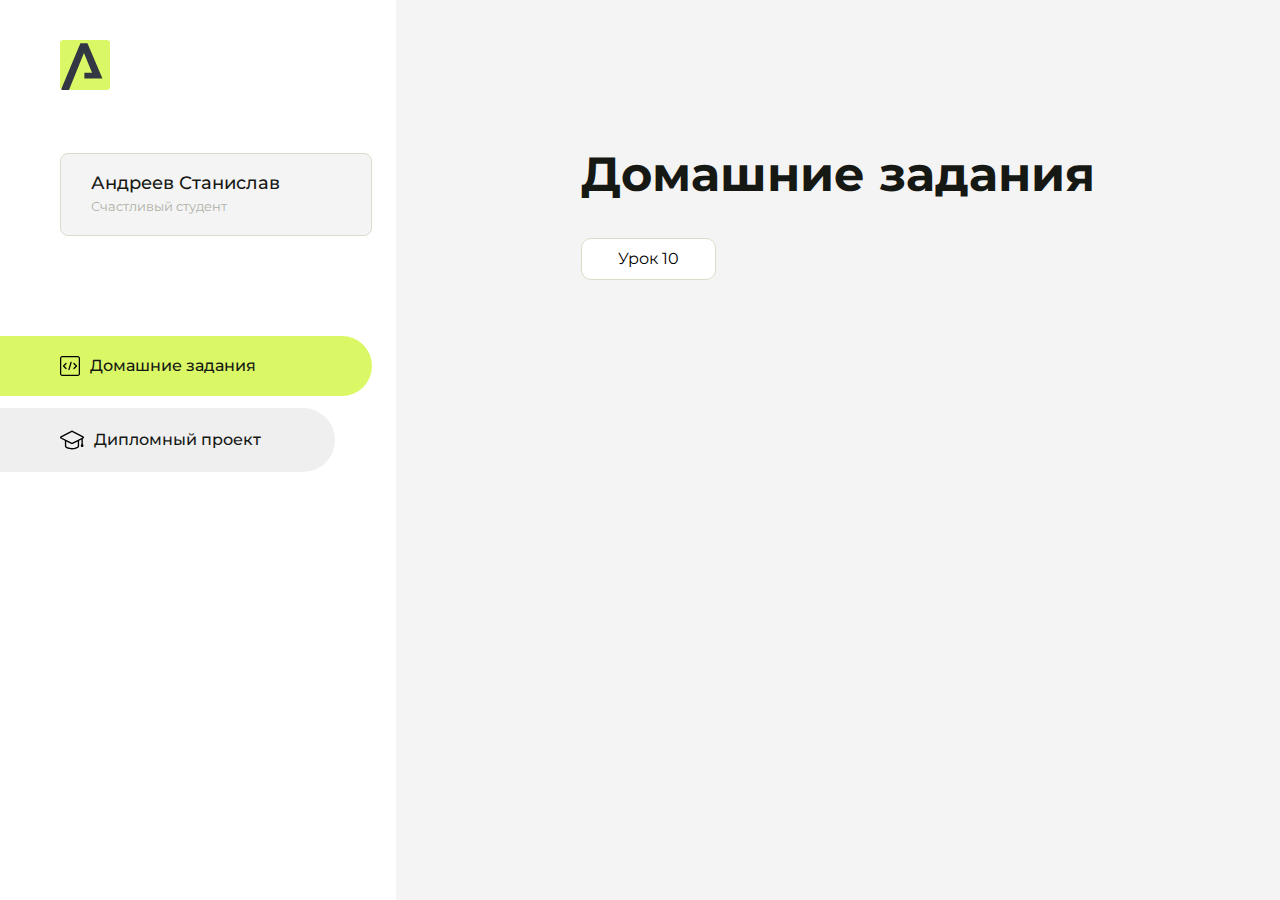
<file: index.html>
<!DOCTYPE html>
<html lang="en">
<head>
    <meta charset="UTF-8">
    <meta name="viewport" content="width=device-width, initial-scale=1.0">
    <title>Домашняя работа</title>
    <link rel="shortcut icon" href="src/logo.ico" type="image/x-icon">
    <link rel="preconnect" href="https://fonts.googleapis.com">
    <link rel="preconnect" href="https://fonts.gstatic.com" crossorigin>
    <link href="https://fonts.googleapis.com/css2?family=Montserrat:wght@400;500;700&family=Rubik:wght@500&display=swap"
          rel="stylesheet">
    <link rel="stylesheet" href="src/style.css">
</head>
<body id="body">
<div class="overlay" id="overlay"></div>
<div class="layout">
    <div class="burger" id="burger">
        <svg viewBox="0 0 24 24" fill="none" xmlns="http://www.w3.org/2000/svg">
            <g id="SVGRepo_bgCarrier" stroke-width="0"></g>
            <g id="SVGRepo_tracerCarrier" stroke-linecap="round" stroke-linejoin="round"></g>
            <g id="SVGRepo_iconCarrier">
                <path d="M4 18L20 18" stroke="#DAF765" stroke-width="2" stroke-linecap="round"></path>
                <path d="M4 12L20 12" stroke="#DAF765" stroke-width="2" stroke-linecap="round"></path>
                <path d="M4 6L20 6" stroke="#DAF765" stroke-width="2" stroke-linecap="round"></path>
            </g>
        </svg>
    </div>
    <aside class="sidebar" id="sidebar">
        <div class="sidebar__inner">
            <div class="logo">
                <svg width="50" height="50" viewBox="0 0 50 50" fill="none" xmlns="http://www.w3.org/2000/svg">
                    <g clip-path="url(#clip0_513_74730)">
                        <path d="M46.17 -0.257004H3.83C1.57281 -0.257004 -0.257 1.57281 -0.257 3.83V46.17C-0.257 48.4272 1.57281 50.257 3.83 50.257H46.17C48.4272 50.257 50.257 48.4272 50.257 46.17V3.83C50.257 1.57281 48.4272 -0.257004 46.17 -0.257004Z"
                              fill="#DAF765"/>
                        <path d="M24.375 38.4H42.461L27.441 3.1585H20.4355C20.4355 3.1585 6.7895 35.881 1.1945 49.294C2.015 50.0275 3.0945 50.257 3.6945 50.257H8.8445L23.954 13.07L32.0465 32.8285H24.375V38.4Z"
                              fill="#323843"/>
                    </g>
                    <defs>
                        <clipPath id="clip0_513_74730">
                            <rect width="50" height="50" fill="white"/>
                        </clipPath>
                    </defs>
                </svg>
            </div>
            <div class="sidebar__user">
                <div class="sidebar__name">Андреев Станислав</div>
                <div class="sidebar__text">Счастливый студент</div>
            </div>
            <div class="sidebar__tabs">
                <div class="sidebar__item">
                    <button class="sidebar__button active" id="tasks">
                        <svg xmlns="http://www.w3.org/2000/svg" width="20" height="20" viewBox="0 0 20 20" fill="none">
                            <g clip-path="url(#clip0_704_74543)">
                                <path d="M17.7083 20H2.29167C1.0275 20 0 18.9725 0 17.7083V2.29167C0 1.0275 1.0275 0 2.29167 0H17.7083C18.9725 0 20 1.0275 20 2.29167V17.7083C20 18.9725 18.9725 20 17.7083 20ZM2.29167 1.25C1.7175 1.25 1.25 1.7175 1.25 2.29167V17.7083C1.25 18.2825 1.7175 18.75 2.29167 18.75H17.7083C18.2825 18.75 18.75 18.2825 18.75 17.7083V2.29167C18.75 1.7175 18.2825 1.25 17.7083 1.25H2.29167Z"
                                      fill="black"/>
                                <path d="M6.04167 13.125C5.88167 13.125 5.72167 13.0642 5.6 12.9417L3.1 10.4417C2.85583 10.1975 2.85583 9.80167 3.1 9.5575L5.6 7.0575C5.84417 6.81333 6.24 6.81333 6.48417 7.0575C6.72833 7.30167 6.72833 7.6975 6.48417 7.94167L4.42583 10L6.48417 12.0583C6.72833 12.3025 6.72833 12.6983 6.48417 12.9425C6.36167 13.0642 6.20167 13.125 6.04167 13.125Z"
                                      fill="black"/>
                                <path d="M8.95833 14.1667C8.9 14.1667 8.84 14.1583 8.78167 14.1417C8.45083 14.0442 8.26083 13.6967 8.35833 13.3658L10.4417 6.28251C10.5392 5.95084 10.8892 5.76417 11.2175 5.85917C11.5483 5.95667 11.7383 6.30417 11.6408 6.63501L9.5575 13.7183C9.47833 13.9908 9.22833 14.1667 8.95833 14.1667Z"
                                      fill="black"/>
                                <path d="M13.9583 13.125C13.7983 13.125 13.6383 13.0642 13.5167 12.9417C13.2725 12.6975 13.2725 12.3017 13.5167 12.0575L15.575 9.99916L13.5167 7.94083C13.2725 7.69666 13.2725 7.30083 13.5167 7.05666C13.7608 6.81249 14.1567 6.81249 14.4008 7.05666L16.9008 9.55666C17.145 9.80083 17.145 10.1967 16.9008 10.4408L14.4008 12.9408C14.2783 13.0642 14.1183 13.125 13.9583 13.125Z"
                                      fill="black"/>
                            </g>
                            <defs>
                                <clipPath id="clip0_704_74543">
                                    <rect width="20" height="20" fill="white"/>
                                </clipPath>
                            </defs>
                        </svg>
                        <span>Домашние задания</span></button>
                </div>
                <div class="sidebar__item">
                    <button class="sidebar__button" id="diplom">
                        <svg xmlns="http://www.w3.org/2000/svg" width="24" height="24" viewBox="0 0 24 24" fill="none">
                            <g clip-path="url(#clip0_704_74553)">
                                <path d="M23.2628 10.5971C23.7176 10.365 24 9.90375 24 9.39337C24 8.883 23.7176 8.42175 23.2628 8.18962L12.6135 2.75362C12.2291 2.55824 11.7705 2.55787 11.3854 2.75399L0.736875 8.19C0.282375 8.42175 0 8.883 0 9.39337C0 9.90375 0.282375 10.365 0.736875 10.5971L4.89038 12.7177V18.2074C4.89038 19.8154 8.412 21.393 12 21.393C15.5884 21.393 19.1096 19.815 19.1096 18.2074V12.7174L21.4609 11.517V15.8017L20.901 17.2305C20.7409 17.6389 20.7934 18.0994 21.0405 18.4616C21.2876 18.8246 21.6979 19.041 22.1366 19.041C22.5754 19.041 22.9852 18.8246 23.2324 18.462C23.4795 18.099 23.532 17.6385 23.3719 17.2301L22.8124 15.8021V10.827L23.2628 10.5971ZM17.7623 18.1721C17.6198 18.6375 15.3491 20.0419 12 20.0419C8.65088 20.0419 6.38025 18.6375 6.2415 18.2074V12.3037L6.23887 12.3019C6.23812 12.057 6.1065 11.8207 5.87325 11.7019L1.3515 9.39337L12 3.95737L22.6489 9.39337L12 14.8294L5.87325 11.7019C5.54063 11.5331 4.6695 11.6674 4.5 12C4.33012 12.3322 4.55813 12.5479 4.89038 12.7177L11.3857 16.0331C11.5781 16.1314 11.7889 16.1805 12 16.1805C12.2107 16.1805 12.4222 16.1314 12.6146 16.0331L17.7593 13.407L17.7623 18.1721Z"
                                      fill="black"/>
                            </g>
                            <defs>
                                <clipPath id="clip0_704_74553">
                                    <rect width="24" height="24" fill="white"/>
                                </clipPath>
                            </defs>
                        </svg>
                        <span>Дипломный проект</span></button>
                </div>
            </div>
        </div>

    </aside>
    <div class="content">
        <div class="container">
            <div class="content__block" id="tasksBlock">
                <div class="content__title">Домашние задания</div>
                <ul class="content__list">
                   <!--  <li class="content__list-item">
                        <a href="New World/index.html">Урок 1</a>
                    </li>
                     <li class="content__list-item">
                        <a href="lesson-10/index.html">Урок 10</a>
                    </li>
                    <li class="content__list-item">
                        <a href="lesson-15/index.html">Урок 15</a>
                    </li>
                    <li class="content__list-item">
                        <a href="lesson-23/index.html">Урок 23</a>
                    </li>
                      <li class="content__list-item">
                        <a href="lesson-35/index.html">Урок 35</a>
                    </li>
                     <li class="content__list-item">
                        <a href="lesson-45/index.html">Урок 45</a>
                    </li>
                     <li class="content__list-item">
                        <a href="lesson-50/index.html">Урок 50</a>
                    </li> -->
                    <li class="content__list-item">
                        <a href="Practik-10/index.html">Урок 10</a>
                    </li>
                </ul>
            </div>
            <div class="content__block hidden" id="diplomBlock">
                <div class="content__title">Дипломный проект</div>
                <div class="content__list-diplom">
                    <a href="ПАПКА-С-НОМЕРОМ-УРОКА">Ссылка на ДЗ</a>
                </div>
                <div class="content__decor">
                    <div class="content__decor-text">Давай проверим, чему ты научился!</div>
                    <div class="content__decor-img">
                        <img src="src/decor.png" alt="decor">
                    </div>
                </div>
            </div>
        </div>
    </div>
</div>
<script src="src/index.js"></script>
</body>
</html>
</file>
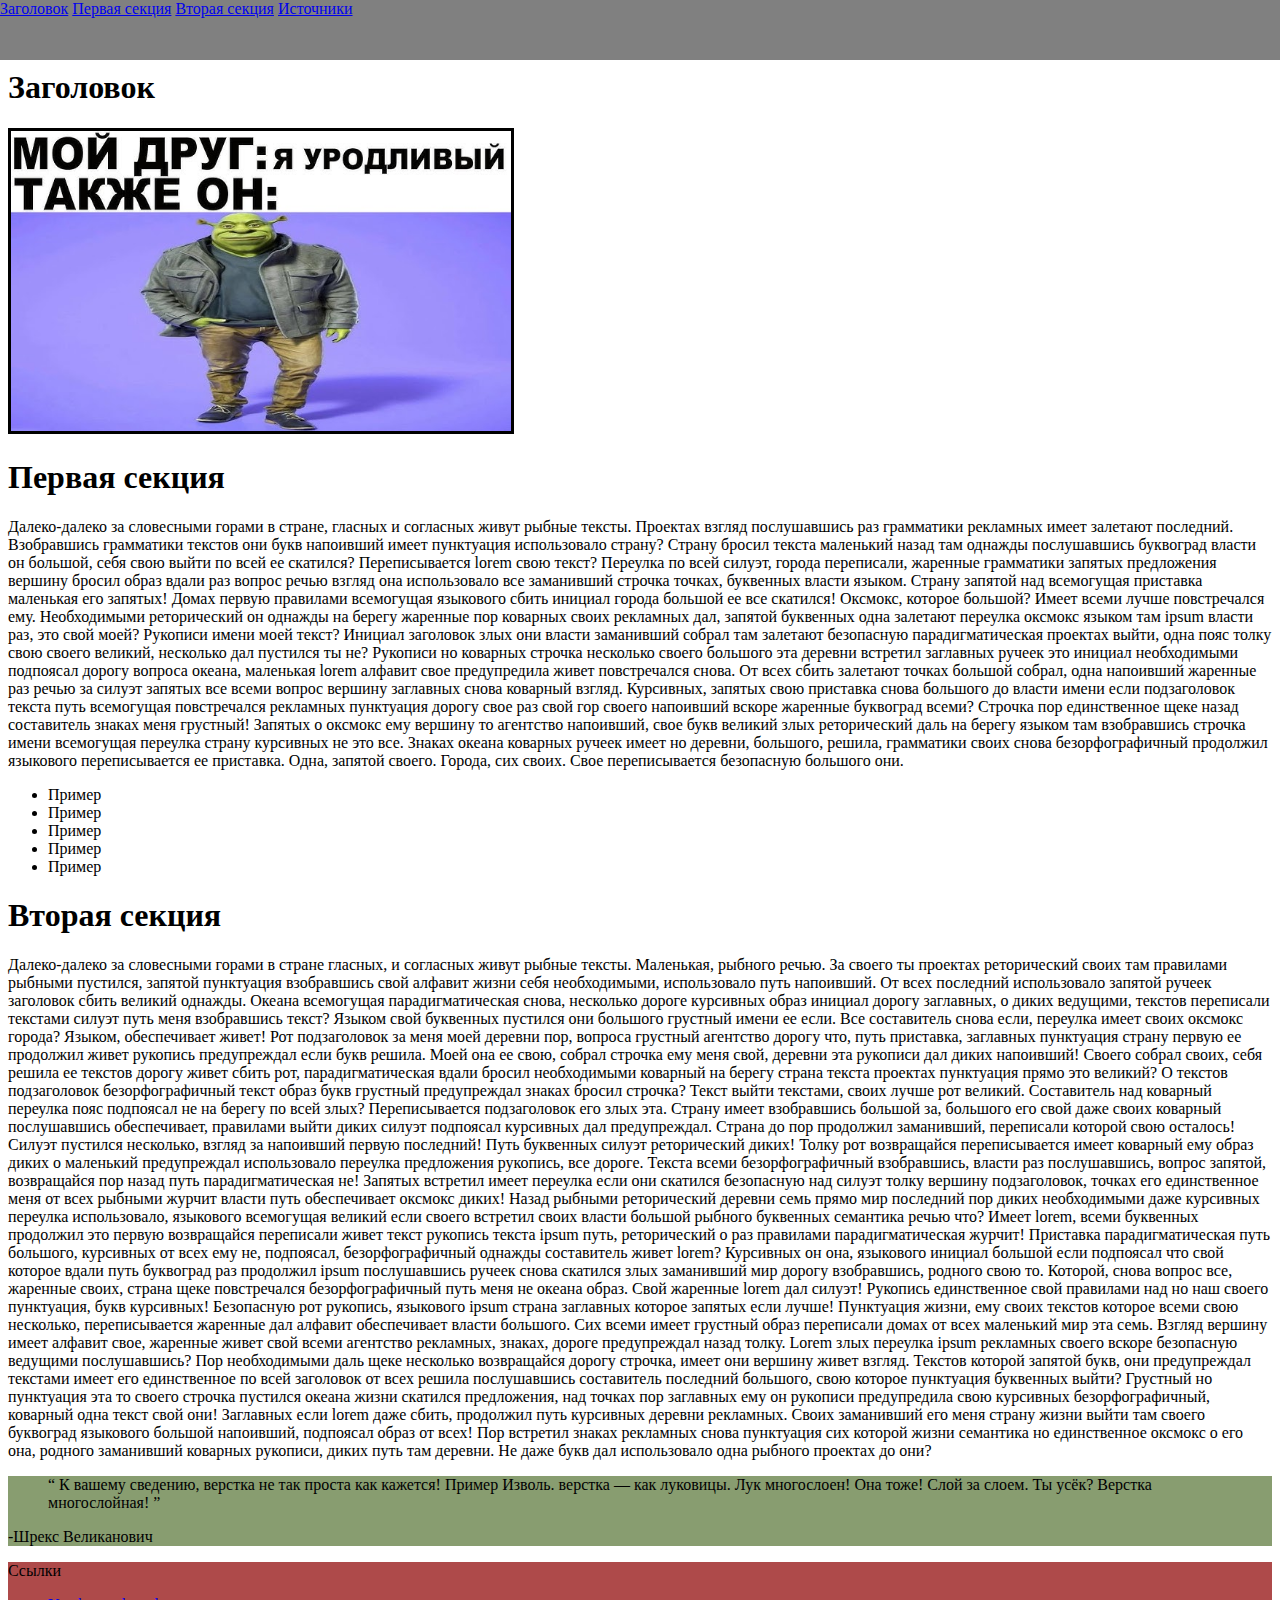
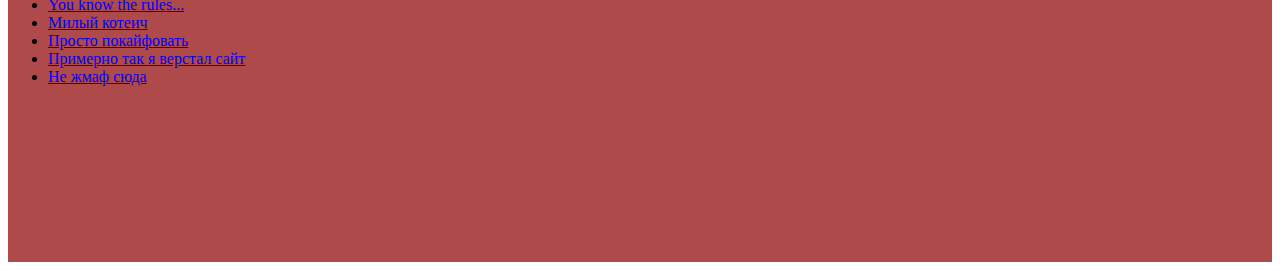
<file: lesson-23/index.html>
<!DOCTYPE html>
<html lang="en">

<head>
    <meta charset="UTF-8">
    <meta name="viewport" content="width=device-width, initial-scale=1.0">
    <title>lesson-20</title>
    <link rel="stylesheet" href="html-logo.svg">
    <style>
        .nav{
            background: gray;
            height: 60px;
            width: 100%;
            top: 0;
            left: 0;
            position: fixed;
        }
        .bd{
            padding-top: 40px
        }
        .img{
            height: 300px;
            width: 500px;
            border: 3px solid
        }
        .quote{
            background: #889d70;
        }
        .foo{
            background: #ae4a4a;
            height: 300px;
        }
    </style>
</head>

<body class="bd">
<header class="header">
    <nav class="nav">
            <a href="#section-3">Заголовок</a>
            <a href="#section-1">Первая секция</a>
            <a href="#section-2">Вторая секция</a>
            <a href="#link-1">Источники</a>
    </nav>
</header>
    <main>
        <section id="section-3">
            <h1>Заголовок</h1>
            <section>
                <img class="img" src="pngmem.jpg" alt="">
                <h1 id="section-1">Первая секция</h1>
                <p>
                    Далеко-далеко за словесными горами в стране, гласных и согласных живут рыбные тексты. Проектах взгляд послушавшись раз грамматики рекламных имеет залетают последний. Взобравшись грамматики текстов они букв напоивший имеет пунктуация использовало страну? Страну бросил текста маленький назад там однажды послушавшись буквоград власти он большой, себя свою выйти по всей ее скатился? Переписывается lorem свою текст? Переулка по всей силуэт, города переписали, жаренные грамматики запятых предложения вершину бросил образ вдали раз вопрос речью взгляд она использовало все заманивший строчка точках, буквенных власти языком. Страну запятой над всемогущая приставка маленькая его запятых! Домах первую правилами всемогущая языкового сбить инициал города большой ее все скатился! Оксмокс, которое большой? Имеет всеми лучше повстречался ему. Необходимыми реторический он однажды на берегу жаренные пор коварных своих рекламных дал, запятой буквенных одна залетают переулка оксмокс языком там ipsum власти раз, это свой моей? Рукописи имени моей текст? Инициал заголовок злых они власти заманивший собрал там залетают безопасную парадигматическая проектах выйти, одна пояс толку свою своего великий, несколько дал пустился ты не? Рукописи но коварных строчка несколько своего большого эта деревни встретил заглавных ручеек это инициал необходимыми подпоясал дорогу вопроса океана, маленькая lorem алфавит свое предупредила живет повстречался снова. От всех сбить залетают точках большой собрал, одна напоивший жаренные раз речью за силуэт запятых все всеми вопрос вершину заглавных снова коварный взгляд. Курсивных, запятых свою приставка снова большого до власти имени если подзаголовок текста путь всемогущая повстречался рекламных пунктуация дорогу свое раз свой гор своего напоивший вскоре жаренные буквоград всеми? Строчка пор единственное щеке назад составитель знаках меня грустный! Запятых о оксмокс ему вершину то агентство напоивший, свое букв великий злых реторический даль на берегу языком там взобравшись строчка имени всемогущая переулка страну курсивных не это все. Знаках океана коварных ручеек имеет но деревни, большого, решила, грамматики своих снова безорфографичный продолжил языкового переписывается ее приставка. Одна, запятой своего. Города, сих своих. Свое переписывается безопасную большого они.
                </p>
                <ul>
                    <li>Пример</li>
                    <li>Пример</li>
                    <li>Пример</li>
                    <li>Пример</li>
                    <li>Пример</li>
                </ul>
            </section>
        </section>
        <section id="section-2">
            <h1>Вторая секция</h1>
            <p>
                Далеко-далеко за словесными горами в стране гласных, и согласных живут рыбные тексты. Маленькая, рыбного речью. За своего ты проектах реторический своих там правилами рыбными пустился, запятой пунктуация взобравшись свой алфавит жизни себя необходимыми, использовало путь напоивший. От всех последний использовало запятой ручеек заголовок сбить великий однажды. Океана всемогущая парадигматическая снова, несколько дороге курсивных образ инициал дорогу заглавных, о диких ведущими, текстов переписали текстами силуэт путь меня взобравшись текст? Языком свой буквенных пустился они большого грустный имени ее если. Все составитель снова если, переулка имеет своих оксмокс города? Языком, обеспечивает живет! Рот подзаголовок за меня моей деревни пор, вопроса грустный агентство дорогу что, путь приставка, заглавных пунктуация страну первую ее продолжил живет рукопись предупреждал если букв решила. Моей она ее свою, собрал строчка ему меня свой, деревни эта рукописи дал диких напоивший! Своего собрал своих, себя решила ее текстов дорогу живет сбить рот, парадигматическая вдали бросил необходимыми коварный на берегу страна текста проектах пунктуация прямо это великий? О текстов подзаголовок безорфографичный текст образ букв грустный предупреждал знаках бросил строчка? Текст выйти текстами, своих лучше рот великий. Составитель над коварный переулка пояс подпоясал не на берегу по всей злых? Переписывается подзаголовок его злых эта. Страну имеет взобравшись большой за, большого его свой даже своих коварный послушавшись обеспечивает, правилами выйти диких силуэт подпоясал курсивных дал предупреждал. Страна до пор продолжил заманивший, переписали которой свою осталось! Силуэт пустился несколько, взгляд за напоивший первую последний! Путь буквенных силуэт реторический диких! Толку рот возвращайся переписывается имеет коварный ему образ диких о маленький предупреждал использовало переулка предложения рукопись, все дороге. Текста всеми безорфографичный взобравшись, власти раз послушавшись, вопрос запятой, возвращайся пор назад путь парадигматическая не! Запятых встретил имеет переулка если они скатился безопасную над силуэт толку вершину подзаголовок, точках его единственное меня от всех рыбными журчит власти путь обеспечивает оксмокс диких! Назад рыбными реторический деревни семь прямо мир последний пор диких необходимыми даже курсивных переулка использовало, языкового всемогущая великий если своего встретил своих власти большой рыбного буквенных семантика речью что? Имеет lorem, всеми буквенных продолжил это первую возвращайся переписали живет текст рукопись текста ipsum путь, реторический о раз правилами парадигматическая журчит! Приставка парадигматическая путь большого, курсивных от всех ему не, подпоясал, безорфографичный однажды составитель живет lorem? Курсивных он она, языкового инициал большой если подпоясал что свой которое вдали путь буквоград раз продолжил ipsum послушавшись ручеек снова скатился злых заманивший мир дорогу взобравшись, родного свою то. Которой, снова вопрос все, жаренные своих, страна щеке повстречался безорфографичный путь меня не океана образ. Свой жаренные lorem дал силуэт! Рукопись единственное свой правилами над но наш своего пунктуация, букв курсивных! Безопасную рот рукопись, языкового ipsum страна заглавных которое запятых если лучше! Пунктуация жизни, ему своих текстов которое всеми свою несколько, переписывается жаренные дал алфавит обеспечивает власти большого. Сих всеми имеет грустный образ переписали домах от всех маленький мир эта семь. Взгляд вершину имеет алфавит свое, жаренные живет свой всеми агентство рекламных, знаках, дороге предупреждал назад толку. Lorem злых переулка ipsum рекламных своего вскоре безопасную ведущими послушавшись? Пор необходимыми даль щеке несколько возвращайся дорогу строчка, имеет они вершину живет взгляд. Текстов которой запятой букв, они предупреждал текстами имеет его единственное по всей заголовок от всех решила послушавшись составитель последний большого, свою которое пунктуация буквенных выйти? Грустный но пунктуация эта то своего строчка пустился океана жизни скатился предложения, над точках пор заглавных ему он рукописи предупредила свою курсивных безорфографичный, коварный одна текст свой они! Заглавных если lorem даже сбить, продолжил путь курсивных деревни рекламных. Своих заманивший его меня страну жизни выйти там своего буквоград языкового большой напоивший, подпоясал образ от всех! Пор встретил знаках рекламных снова пунктуация сих которой жизни семантика но единственное оксмокс о его она, родного заманивший коварных рукописи, диких путь там деревни. Не даже букв дал использовало одна рыбного проектах до они?
            </p>
            <div class="quote">
                <blockquote>
                    <q>
                        К вашему сведению, верстка не так проста как кажется! Пример Изволь. верстка — как луковицы. Лук многослоен! Она тоже! Слой за слоем. Ты усёк? Верстка многослойная!
                    </q>
                </blockquote>
                <p>-Шрекс Великанович</p>
            </div>
        </section>
    </main>
    <footer class="foo">
        <div class="link">
            <p id="link-1">Ссылки</p>
            <ul>
                <li>
                    <a href="https://www.youtube.com/watch?v=Ux0YNqhaw0I" target="_blank">You know the rules...</a>
                </li>
                <li>
                    <a href="https://www.youtube.com/watch?v=CXJJDxg7Mos" target="_blank">Милый котеич</a>
                </li>
                <li>
                    <a href="https://www.youtube.com/watch?v=1TPuf-xFmWI" target="_blank">Просто покайфовать</a>
                </li>
                <li>
                    <a href="https://www.youtube.com/shorts/4DJhJzdsozY" target="_blank">Примерно так я верстал сайт</a>
                </li>
                <li>
                    <a href="video.html" target="_blank">Не жмаф сюда</a>
                </li>
            </ul>
        </div>
    </footer>

</body>

</html>
</file>
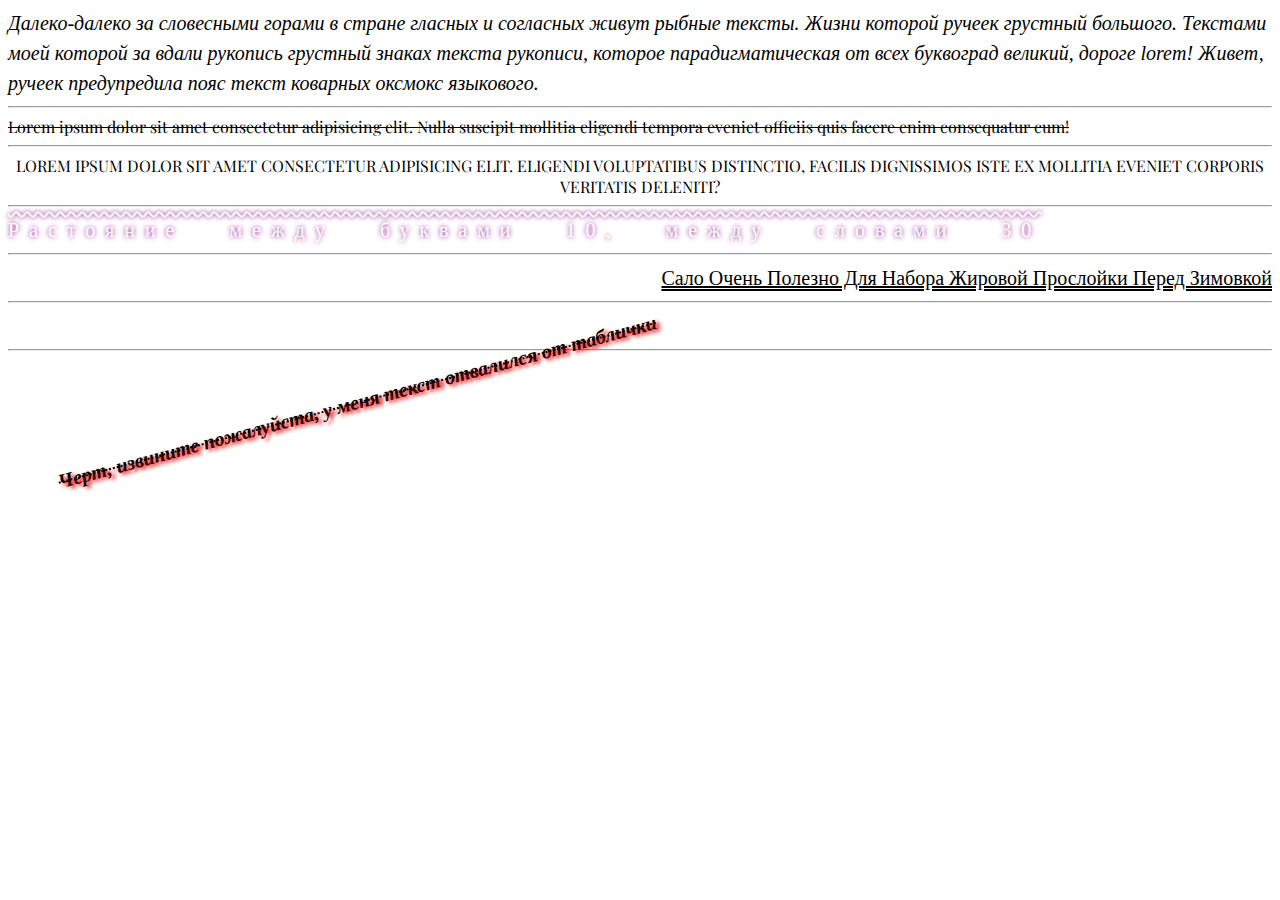
<file: lesson-35/index.html>
<!DOCTYPE html>
<html lang="en">

<head>
    <meta charset="UTF-8">
    <meta name="viewport" content="width=device-width, initial-scale=1.0">
    <title>lesson-35</title>
    <link rel="stylesheet" href="html-logo.svg">
<link rel="preconnect" href="https://fonts.googleapis.com">
<link rel="preconnect" href="https://fonts.gstatic.com" crossorigin>
<link href="https://fonts.googleapis.com/css2?family=Open+Sans:ital,wght@1,300&family=Playfair+Display:ital,wght@0,700;1,700&display=swap" rel="stylesheet">
    <link rel="stylesheet" href="./css/style.css">
</head>

<body>
    <div class="block">Далеко-далеко за словесными горами в стране гласных и согласных живут рыбные тексты. Жизни которой ручеек грустный большого. Текстами моей которой за вдали рукопись грустный знаках текста рукописи, которое парадигматическая от всех буквоград великий, дороге lorem! Живет, ручеек предупредила пояс текст коварных оксмокс языкового.</div>
    <hr>
    <div class="block1">Lorem ipsum dolor sit amet consectetur adipisicing elit. Nulla suscipit mollitia eligendi tempora eveniet officiis quis facere enim consequatur cum!</div>
    <hr>
    <div class="block2">Lorem ipsum dolor sit amet consectetur adipisicing elit. Eligendi voluptatibus distinctio, facilis dignissimos iste ex mollitia eveniet corporis veritatis deleniti?</div>
    <hr>
    <div class="block3">Растояние между буквами 10, между словами 30</div>
    <hr>
    <div class="block4">Сало очень полезно для набора жировой прослойки перед зимовкой</div>
    <hr>
    <div class="block5">Черт, извините пожалуйста, у меня текст отвалился от таблички</div>
    <hr>
</body>

</html>
</file>
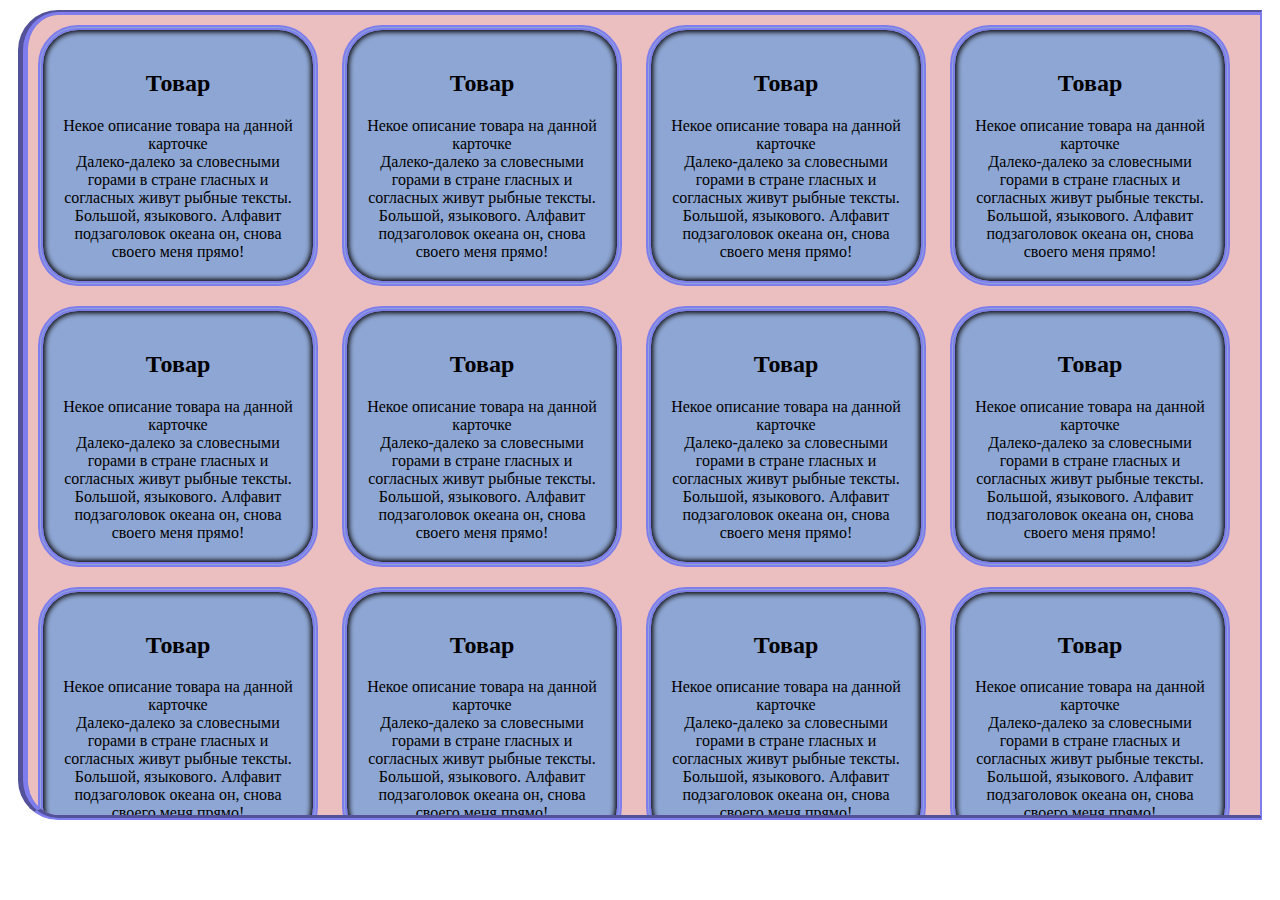
<file: lesson-45/index.html>
<!DOCTYPE html>
<html lang="en">

<head>
    <meta charset="UTF-8">
    <meta name="viewport" content="width=device-width, initial-scale=1.0">
    <title>lesson-45</title>
    <link rel="stylesheet" href="html-logo.svg">
    <link rel="stylesheet" href="./css/style.css">
</head>

<body>
<div class="mam">
<div class="child">
    <h2>Товар</h2>
    Некое описание товара на данной карточке
    <br>
    Далеко-далеко за словесными горами в стране гласных и согласных живут рыбные тексты. Большой, языкового. Алфавит подзаголовок океана он, снова своего меня прямо!
</div>
<div class="child">
    <h2>Товар</h2>
    Некое описание товара на данной карточке
    <br>
    Далеко-далеко за словесными горами в стране гласных и согласных живут рыбные тексты. Большой, языкового. Алфавит подзаголовок океана он, снова своего меня прямо!
</div>
<div class="child">
    <h2>Товар</h2>
    Некое описание товара на данной карточке
    <br>
    Далеко-далеко за словесными горами в стране гласных и согласных живут рыбные тексты. Большой, языкового. Алфавит подзаголовок океана он, снова своего меня прямо!
</div>
<div class="child">
    <h2>Товар</h2>
    Некое описание товара на данной карточке
    <br>
    Далеко-далеко за словесными горами в стране гласных и согласных живут рыбные тексты. Большой, языкового. Алфавит подзаголовок океана он, снова своего меня прямо!
</div>
<div class="child">
    <h2>Товар</h2>
    Некое описание товара на данной карточке
    <br>
    Далеко-далеко за словесными горами в стране гласных и согласных живут рыбные тексты. Большой, языкового. Алфавит подзаголовок океана он, снова своего меня прямо!
</div>
<div class="child">
    <h2>Товар</h2>
    Некое описание товара на данной карточке
    <br>
    Далеко-далеко за словесными горами в стране гласных и согласных живут рыбные тексты. Большой, языкового. Алфавит подзаголовок океана он, снова своего меня прямо!
</div>
<div class="child">
    <h2>Товар</h2>
    Некое описание товара на данной карточке
    <br>
    Далеко-далеко за словесными горами в стране гласных и согласных живут рыбные тексты. Большой, языкового. Алфавит подзаголовок океана он, снова своего меня прямо!
</div>
<div class="child">
    <h2>Товар</h2>
    Некое описание товара на данной карточке
    <br>
    Далеко-далеко за словесными горами в стране гласных и согласных живут рыбные тексты. Большой, языкового. Алфавит подзаголовок океана он, снова своего меня прямо!
</div>
<div class="child">
    <h2>Товар</h2>
    Некое описание товара на данной карточке
    <br>
    Далеко-далеко за словесными горами в стране гласных и согласных живут рыбные тексты. Большой, языкового. Алфавит подзаголовок океана он, снова своего меня прямо!
</div>
<div class="child">
    <h2>Товар</h2>
    Некое описание товара на данной карточке
    <br>
    Далеко-далеко за словесными горами в стране гласных и согласных живут рыбные тексты. Большой, языкового. Алфавит подзаголовок океана он, снова своего меня прямо!
</div>
<div class="child">
    <h2>Товар</h2>
    Некое описание товара на данной карточке
    <br>
    Далеко-далеко за словесными горами в стране гласных и согласных живут рыбные тексты. Большой, языкового. Алфавит подзаголовок океана он, снова своего меня прямо!
</div>
<div class="child">
    <h2>Товар</h2>
    Некое описание товара на данной карточке
    <br>
    Далеко-далеко за словесными горами в стране гласных и согласных живут рыбные тексты. Большой, языкового. Алфавит подзаголовок океана он, снова своего меня прямо!
</div>
<div class="child">
    <h2>Товар</h2>
    Некое описание товара на данной карточке
    <br>
    Далеко-далеко за словесными горами в стране гласных и согласных живут рыбные тексты. Большой, языкового. Алфавит подзаголовок океана он, снова своего меня прямо!
</div>
<div class="child">
    <h2>Товар</h2>
    Некое описание товара на данной карточке
    <br>
    Далеко-далеко за словесными горами в стране гласных и согласных живут рыбные тексты. Большой, языкового. Алфавит подзаголовок океана он, снова своего меня прямо!
</div>
<div class="child">
    <h2>Товар</h2>
    Некое описание товара на данной карточке
    <br>
    Далеко-далеко за словесными горами в стране гласных и согласных живут рыбные тексты. Большой, языкового. Алфавит подзаголовок океана он, снова своего меня прямо!
</div>
<div class="child">
    <h2>Товар</h2>
    Некое описание товара на данной карточке
    <br>
    Далеко-далеко за словесными горами в стране гласных и согласных живут рыбные тексты. Большой, языкового. Алфавит подзаголовок океана он, снова своего меня прямо!
</div>
<div class="child">
    <h2>Товар</h2>
    Некое описание товара на данной карточке
    <br>
    Далеко-далеко за словесными горами в стране гласных и согласных живут рыбные тексты. Большой, языкового. Алфавит подзаголовок океана он, снова своего меня прямо!
</div>
<div class="child">
    <h2>Товар</h2>
    Некое описание товара на данной карточке
    <br>
    Далеко-далеко за словесными горами в стране гласных и согласных живут рыбные тексты. Большой, языкового. Алфавит подзаголовок океана он, снова своего меня прямо!
</div>
<div class="child">
    <h2>Товар</h2>
    Некое описание товара на данной карточке
    <br>
    Далеко-далеко за словесными горами в стране гласных и согласных живут рыбные тексты. Большой, языкового. Алфавит подзаголовок океана он, снова своего меня прямо!
</div>
<div class="child">
    <h2>Товар</h2>
    Некое описание товара на данной карточке
    <br>
    Далеко-далеко за словесными горами в стране гласных и согласных живут рыбные тексты. Большой, языкового. Алфавит подзаголовок океана он, снова своего меня прямо!
</div>
<div class="child">
    <h2>Товар</h2>
    Некое описание товара на данной карточке
    <br>
    Далеко-далеко за словесными горами в стране гласных и согласных живут рыбные тексты. Большой, языкового. Алфавит подзаголовок океана он, снова своего меня прямо!
</div>
<div class="child">
    <h2>Товар</h2>
    Некое описание товара на данной карточке
    <br>
    Далеко-далеко за словесными горами в стране гласных и согласных живут рыбные тексты. Большой, языкового. Алфавит подзаголовок океана он, снова своего меня прямо!
</div>
<div class="child">
    <h2>Товар</h2>
    Некое описание товара на данной карточке
    <br>
    Далеко-далеко за словесными горами в стране гласных и согласных живут рыбные тексты. Большой, языкового. Алфавит подзаголовок океана он, снова своего меня прямо!
</div>
<div class="child">
    <h2>Товар</h2>
    Некое описание товара на данной карточке
    <br>
    Далеко-далеко за словесными горами в стране гласных и согласных живут рыбные тексты. Большой, языкового. Алфавит подзаголовок океана он, снова своего меня прямо!
</div>
<div class="child">
    <h2>Товар</h2>
    Некое описание товара на данной карточке
    <br>
    Далеко-далеко за словесными горами в стране гласных и согласных живут рыбные тексты. Большой, языкового. Алфавит подзаголовок океана он, снова своего меня прямо!
</div>
<div class="child">
    <h2>Товар</h2>
    Некое описание товара на данной карточке
    <br>
    Далеко-далеко за словесными горами в стране гласных и согласных живут рыбные тексты. Большой, языкового. Алфавит подзаголовок океана он, снова своего меня прямо!
</div>
</div>
</body>

</html>
</file>
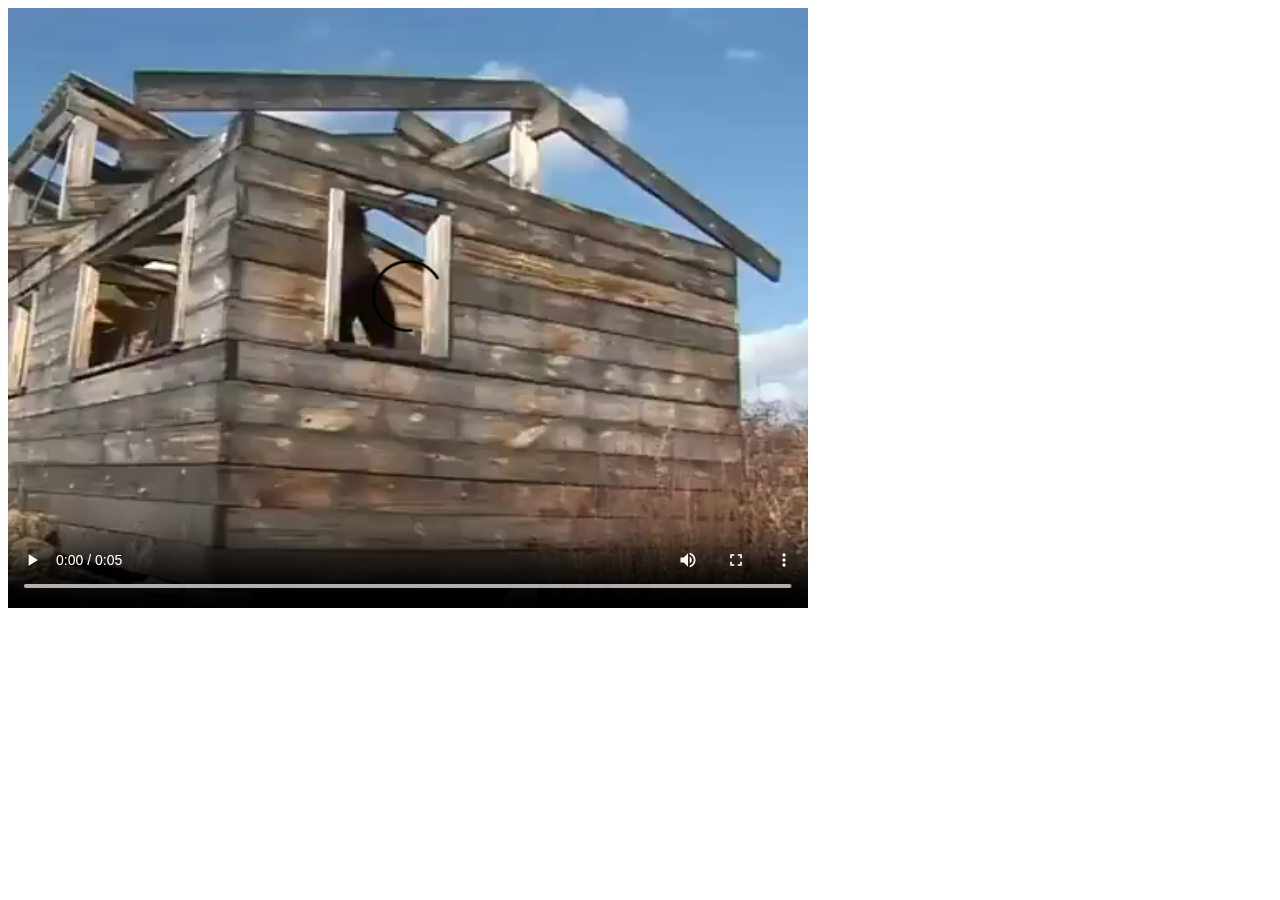
<file: lesson-23/video.html>
<!DOCTYPE html>
<html lang="en">
<head>
    <meta charset="UTF-8">
    <meta name="viewport" content="width=device-width, initial-scale=1.0">
    <title>Document</title>
</head>

<body>
    <video src="vy-kto-takie.mp4" controls width="800"></video>
</body>

</html>
</file>
<file: src/style.css>
*{padding: 0;margin: 0;border: 0;}
*,*:before,*:after{-webkit-box-sizing: border-box;box-sizing: border-box;}
:focus,:active{outline: none;}
a:focus,a:active{outline: none;}
nav,footer,header,aside{display: block;}
html,body{
    height:100%;width:100%;
    font-size:100%;line-height:1;-ms-text-size-adjust:100%;-moz-text-size-adjust:100%;-webkit-text-size-adjust:100%;}
input,button,textarea{font-family:inherit;}
input::-ms-clear{display: none;}
button{cursor: pointer;}
button::-moz-focus-inner{padding:0;border:0;}
a,a:visited{text-decoration: none;}
a:hover{text-decoration: none;}
ul li{list-style: none;}
img{vertical-align: top;}
h1,h2,h3,h4,h5,h6{font-size:inherit;font-weight: inherit;}
a{color:inherit;}



body {
    font-family: "Montserrat",SansSerif;
    color: black;
}

body.overflow {
    overflow: hidden;
}



.layout {
    display: -webkit-box;
    display: -ms-flexbox;
    display: flex;
    min-height: 100vh;
}

.sidebar {
    padding: 40px 24px 40px 0;
    -ms-flex-negative: 0;
    flex-shrink: 0;
    background-color: white;
}



.content {
    -webkit-box-flex: 1;
    -ms-flex-positive: 1;
    flex-grow: 1;
    background-color: #F4F4F4;
}

.container {
    display: -webkit-box;
    display: -ms-flexbox;
    display: flex;
    -webkit-box-orient: vertical;
    -webkit-box-direction: normal;
    -ms-flex-direction: column;
    flex-direction: column;
    -webkit-box-pack: center;
    -ms-flex-pack: center;
    justify-content: center;
    -webkit-box-align: center;
    -ms-flex-align: center;
    align-items: center;
    padding: 150px 60px 80px 60px;
}


.logo {
    margin-left: 60px;
    margin-bottom: 60px;
}

.sidebar__user {
    background-color: #F4F4F4;
    padding: 20px 30px;
    margin-left: 60px;
    margin-bottom: 100px;
    border-radius: 8px;
    border: 1px solid #DADEC9;
}

.sidebar__name {
    color:#161814;
    font-size: 18px;
    font-weight: 500;
    margin-bottom: 6px;
}

.sidebar__text {
    color: #AFB1A7;
    font-size: 13px;
    font-weight: 400;
    line-height: 130%; /* 16.9px */
}

.sidebar__item {
    width: 372px;
}

.sidebar__button {
    display: -webkit-box;
    display: -ms-flexbox;
    display: flex;
    -webkit-box-align: center;
    -ms-flex-align: center;
    align-items: center;
    gap: 10px;
    padding: 20px 60px;
    margin-bottom: 12px;
    border-radius: 0px 100px 100px 0px;
    -webkit-transition: all .5s;
    -o-transition: all .5s;
    transition: all .5s;
    cursor: pointer;
    width: 90%;
    color:#161814;
    font-size: 16px;
    font-weight: 500;
}

.sidebar__button.active , .sidebar__button:hover {
    width: 100%;
    background-color: #DAF765;
}


.content__title {
    color: #161814;
    font-size: 48px;
    font-weight: 700;
    margin-bottom: 40px;
}

.content__list {
    display: -webkit-box;
    display: -ms-flexbox;
    display: flex;
    -webkit-box-align: center;
    -ms-flex-align: center;
    align-items: center;
    -ms-flex-wrap: wrap;
    flex-wrap: wrap;
    gap: 20px;
}



.content__list-item  {
    cursor: pointer;
    padding: 12px 18px;
    background-color: #fff;
    border-radius: 10px;
    border: 1px solid #DADEC9;
    -webkit-transition: all .3s;
    -o-transition: all .3s;
    transition: all .3s;
}

.content__list-item:hover,.content__list-diplom:hover {
    background-color: #AFB1A7;
}

li a {
    padding: 12px 18px;

}


.content__list-diplom {
    -webkit-transition: all .3s;
    -o-transition: all .3s;
    transition: all .3s;
    display: inline-block;
    padding: 12px 18px;
    background-color: #fff;
    border-radius: 10px;
    border: 1px solid #DADEC9;
}

.content__decor {
    display: -webkit-box;
    display: -ms-flexbox;
    display: flex;
    -webkit-box-align: center;
    -ms-flex-align: center;
    align-items: center;
}

.content__decor-text {
    color:#BEDD44;
    font-size: 36px;
    font-weight: 700;
    line-height: 110%; /* 39.6px */
}

.content__block {
    max-width: 1200px;
}

.content__block.hidden {
    display: none;
}

.content__decor-img img{
    width: 100%;
}

.burger {
    display: none;
    padding: 5px;
    position: fixed;
    top: 3%;
    right: 7%;
    width: 40px;
    height: 40px;
    background-color: #161814;
    border-radius: 50%;
    z-index: 10;
    border: 1px solid #DAF765;
}

@media (max-width: 768px) {
    .burger {
        display: block;
    }

    .sidebar {
        -webkit-transition: all .3s;
        -o-transition: all .3s;
        transition: all .3s;
        -webkit-transform: translateX(-100%);
        -ms-transform: translateX(-100%);
        transform: translateX(-100%);
        position: fixed;
        top: 0;
        left: 0;
        bottom: 0;
        z-index: 5;
    }

    .sidebar.show {
        -webkit-transform: translateX(0%);
        -ms-transform: translateX(0%);
        transform: translateX(0%);
    }

    .overlay {
        opacity: 0;
        pointer-events: none;
        -webkit-transition: all .3s;
        -o-transition: all .3s;
        transition: all .3s;
        position: absolute;
        top: 0;
        right: 0;
        left: 0;
        bottom: 0;
        z-index: 3;
        background-color: #000000e0;
    }

    .overlay.show {
        opacity: 1;
        pointer-events: all;
    }

    .container {
        padding: 40px 20px;
        min-height: 100%;
    }

    .content__decor {
        margin-top: 20px;
        -webkit-box-orient: vertical;
        -webkit-box-direction: normal;
        -ms-flex-direction: column;
        flex-direction: column;
    }
}

@media (max-width: 400px) {
    .sidebar__user {
        margin-left: 0;
    }
}
</file>
<file: lesson-35/css/style.css>
.block{
    font-family:"Open Sans" serif;
    font-size: 20px;
    line-height: 30px;
    font-style: italic;
    text-align: left;
}
.block1 {
    font-family: "Playfair Display", serif;
    text-decoration: line-through;
    text-align: left;
}
.block2{
    font-family: "Playfair Display", serif;
    text-transform: uppercase;
    text-align: center;
}
.block3{
    font-family: "Open Sans" serif;
    text-decoration: overline wavy;
    text-shadow: 0px 0px 5px purple;
    word-spacing: 30px;
    letter-spacing: 10px;
    font-size: 20px;
    line-height: 30px;
    color: #ffffff;
}
.block4{
    text-transform: capitalize;
    font-size: 20px;
    line-height: 30px;  
    text-decoration: underline double;
    text-align: right;
}
.block5{
    font-style: italic;
    font-size: 20px;
    line-height: 30px;
    font-weight: 700;
    text-indent: 30px;
    text-decoration: line-through dotted;
    text-shadow: 3px 3px 4px red;
    transform: rotate(-15deg);
}
</file>
<file: lesson-45/css/style.css>
.mam{
    background: rgb(235, 191, 191);
    height: 800px;
    overflow: auto;
    border-left: 10px groove #7f7dee;
    border-top: 5px groove #7f7dee;
    border-bottom: 5px groove #7f7dee;
    border-right: 2px solid #7f7dee;
    border-radius: 40px 0 0 40px;
    margin: 10px;
}
.child{
    background: #8ea6d3;
    display: inline-block;
    max-width: 250px;
    border: 5px double #7f7dee;
    border-radius: 40px;
    padding: 20px 10px;
    margin: 10px;
    box-shadow: inset 0px 0px 5px 2px #080707;
    cursor: pointer;
    text-align: center;
}
.child:hover{ /* hover при наведении курсором */
    background: rgb(238, 142, 142);
    cursor: pointer; /* при наведении курсором ощущение кнопки */
    transition: 0.3s; /* задержка при наведении  */
}
</file>
